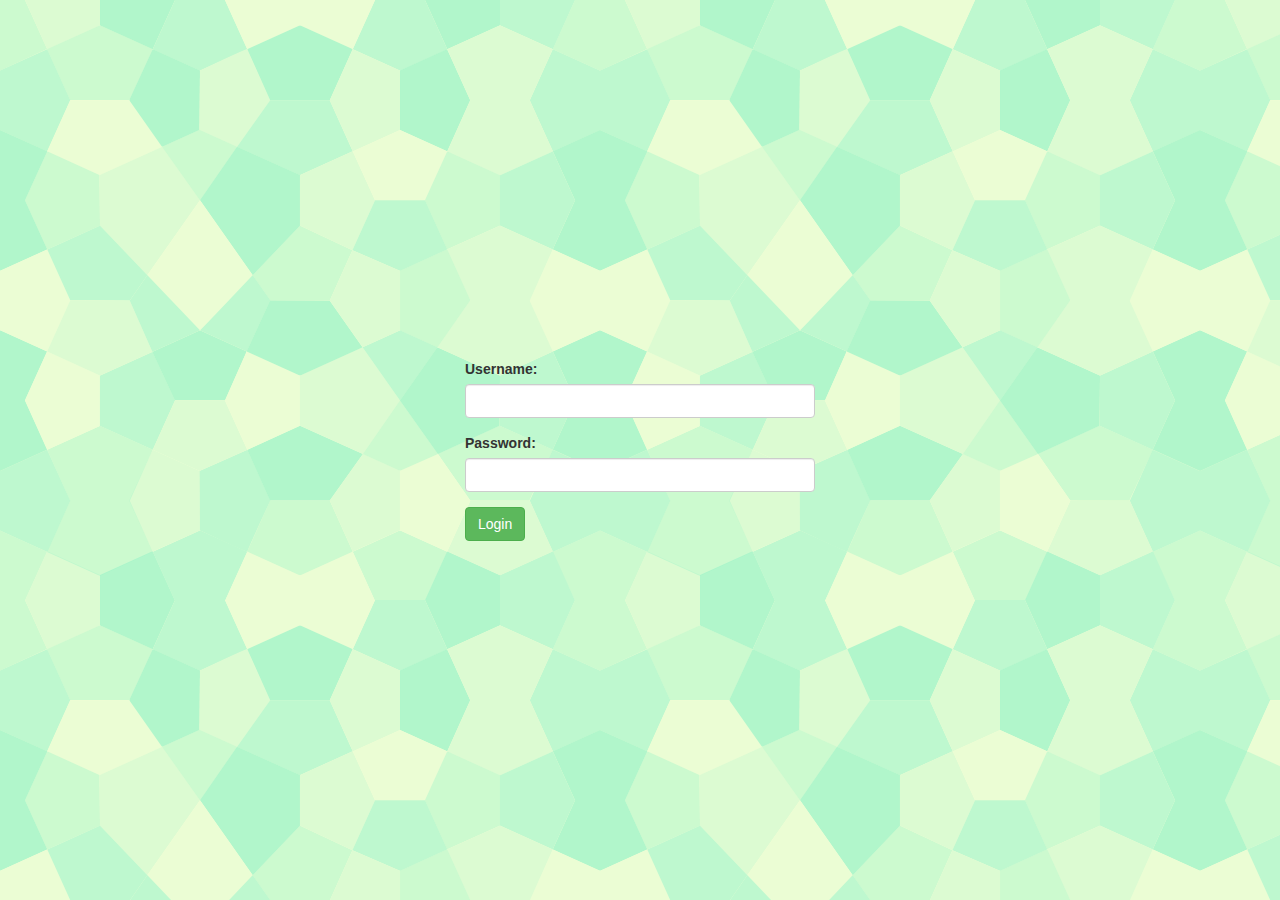
<file: index.html>
<!DOCTYPE html>
<html ng-app="app">
<head>
  <meta charset="utf-8"/>
  <title>App</title>
  <link rel="stylesheet" type="text/css" href="assets/css/app.css"/>
  <link rel="stylesheet" type="text/css" href="bower_components/bootstrap/dist/css/bootstrap.min.css">
  <link rel="stylesheet" type="text/css" href="bower_components/angular-bootstrap/ui-bootstrap-csp.css">
</head>
<body>

  <div id="global" class="container">
    <div class="col-sm-4 col-sm-offset-4">
        <div ui-view></div>
    </div>
  </div>

  <!-- Angular.js core JavaScript-->
  <script type="text/javascript" src="bower_components/angular/angular.js"></script>
  <script type="text/javascript" src="bower_components/angular-ui-router/release/angular-ui-router.js"></script>
  <script type="text/javascript" src="bower_components/angular-animate/angular-animate.js"></script>
  <script type="text/javascript" src="bower_components/angular-bootstrap/ui-bootstrap-tpls.js"></script>

  <!-- App -->
  <script src="app.js"></script>
  <script src="router.js"></script>

  <!-- Services -->
  <script src="login/loginService.js"></script>
  <script src="products/productsService.js"></script>

  <!-- Ctrls -->
  <script src="products/productsCtrl.js"></script>
  <script src="products/modal/modalCtrl.js"></script>
  <script src="login/loginCtrl.js"></script>
</body>
</html>
</file>
<file: assets/css/app.css>
html, body {
	background: url(../img/pentagon.png) repeat;
  height: 100%;
}
td{
	cursor: pointer;
}
#global {
  position: relative;
  top: 50%;
  transform: translateY(-50%);
}
</file>
